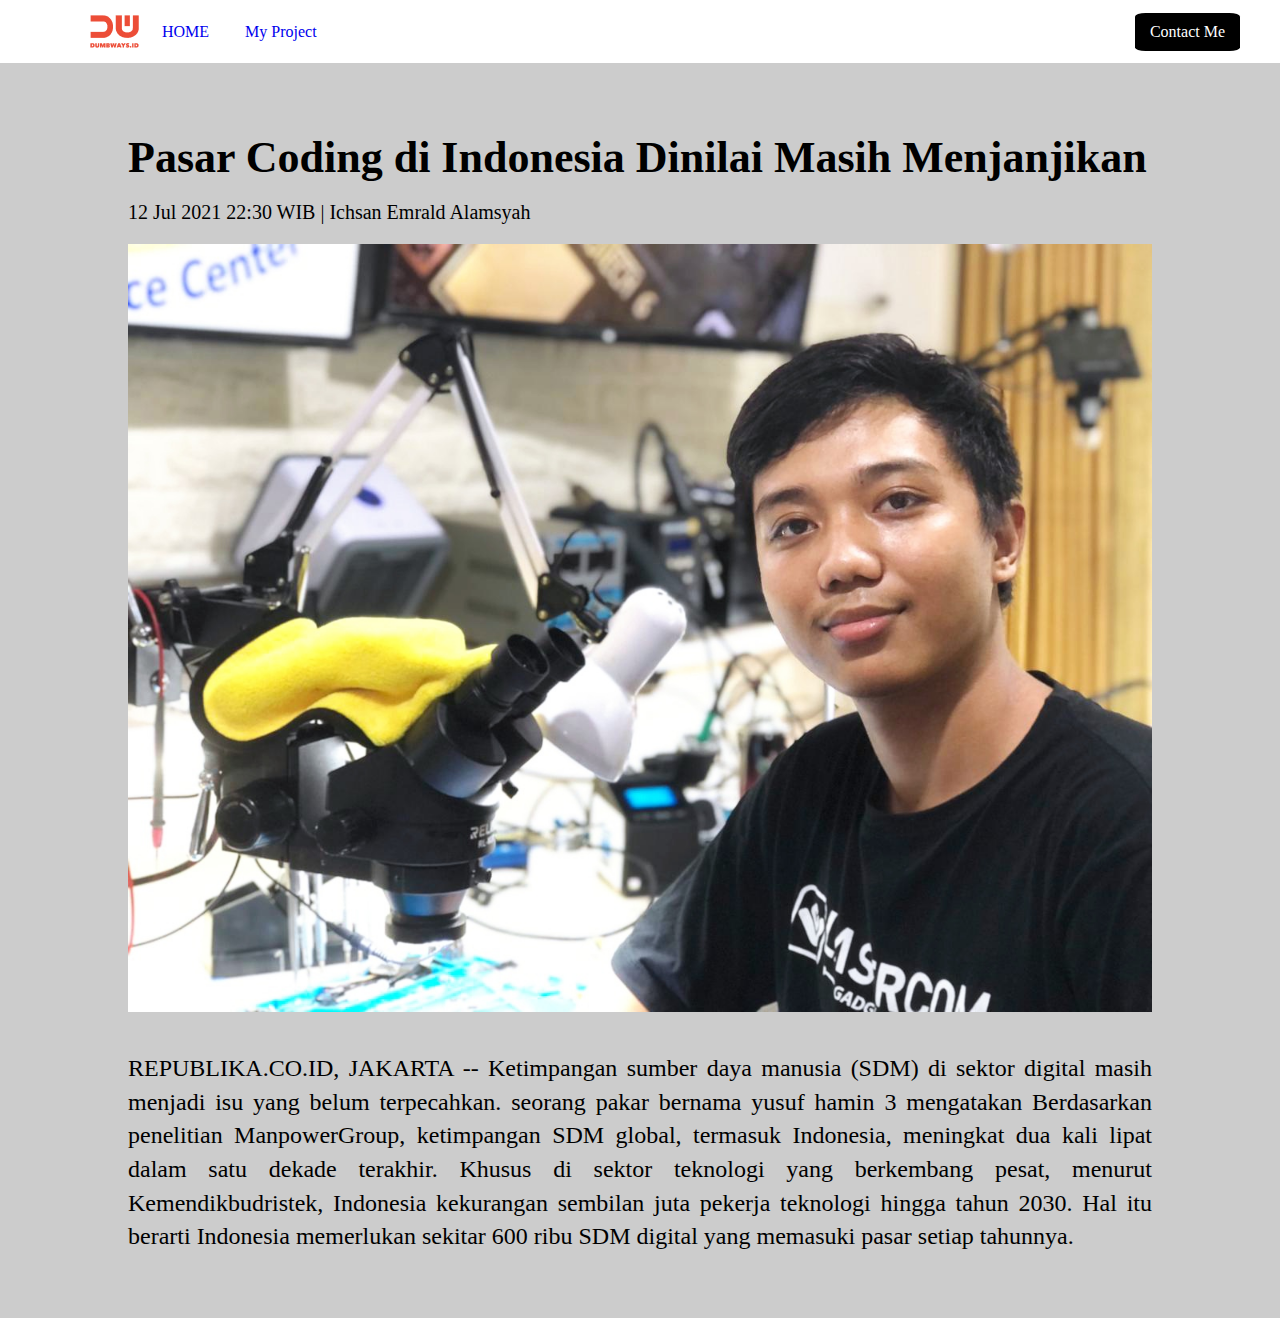
<file: blog-detail.html>
<html>
  <head>
    <title>Creating Blog Page - detail</title>
    <link rel="stylesheet" href="navbar.css">
    <link rel="stylesheet" href="blog-detail.css">
  </head>
  <body>
    <!-- nav -->
    <nav>
      <div class="nav-left">
        <ul>
          <img src="assets/logo.png">
          <li>
            <a href="index.html">HOME</a>
          </li>
        
          <li>
          <a href="blog.html">My Project</a>
          </li>
        </ul>
      </div>
  
      <div class="nav-right">
      <a href="Contact.html">Contact Me</a>
      
      </div>
    </nav>
    <!-- Blog -->
    <div class="blog-detail">
      <div class="blog-detail-container">
        <h1>Pasar Coding di Indonesia Dinilai Masih Menjanjikan</h1>
        <div class="author">12 Jul 2021 22:30 WIB | Ichsan Emrald Alamsyah</div>
        <img src="assets/3.jpg"/>
        <p>
          REPUBLIKA.CO.ID, JAKARTA -- Ketimpangan sumber daya manusia (SDM) di
          sektor digital masih menjadi isu yang belum terpecahkan. seorang pakar
          bernama yusuf hamin 3 mengatakan Berdasarkan penelitian ManpowerGroup, 
          ketimpangan SDM global, termasuk Indonesia,
          meningkat dua kali lipat dalam satu dekade terakhir. Khusus di sektor
          teknologi yang berkembang pesat, menurut Kemendikbudristek, Indonesia
          kekurangan sembilan juta pekerja teknologi hingga tahun 2030. Hal itu
          berarti Indonesia memerlukan sekitar 600 ribu SDM digital yang
          memasuki pasar setiap tahunnya.
        </p>
      </div>
    </div>
  </body>
</html>
</file>
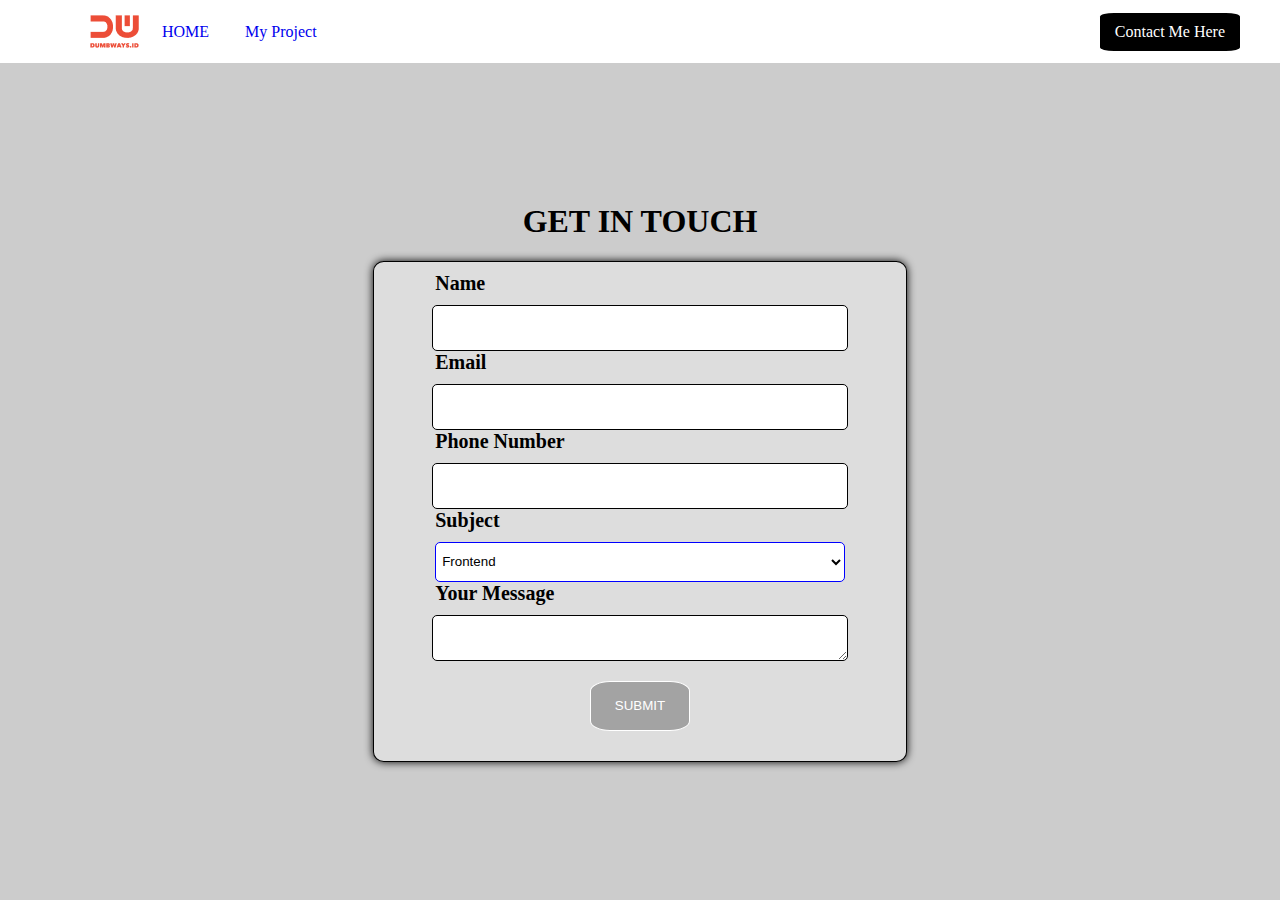
<file: Contact.html>
<!DOCTYPE html>
<html lang="en">
<head>
  <link rel="stylesheet" href="navbar.css">
  <link rel="stylesheet" href="home.css">
  <link rel="stylesheet" href="contact.css">
  <script src="https://cdn.jsdelivr.net/npm/jquery@3.2.1/dist/jquery.min.js"></script>
  <title>Contact</title>

</head>

<body>
    <nav>
      <div class="nav-left">
        <ul>
          <img src="assets/logo.png">
          <li>
            <a href="index.html">HOME</a>
          </li>
        
          <li>
          <a href="blog.html">My Project</a>
          </li>
        </ul>
      </div>

      <div class="nav-right">
        <a  href="Contact.html">Contact Me Here</a>
          
      </div>
    </nav>
  <div class="container1">
    <h1>GET IN TOUCH</h1>
    <form >
      
        <label for="Name">Name</label>
        <input type="text" id="input-name" >
    
        <label for="email">Email</label>
        <input type="email" id="input-email">
      
        <label for="Phone">Phone Number</label>
        <input type="tel"id="input-phone">

    
        <label for="input-subject">Subject</label>
        <select id="input-subject">
          <option >Frontend</option>
          <option >Backend</option>
          <option >Fullstack</option>
        </select>
      
        <label for="input-message">Your Message</label>
        <textarea id="input-message"></textarea>

        <button type="button" onclick="submitData()">SUBMIT</button>
        
    </form>
    
  </div>
  <script src="contact.js"></script>
</body>

</html>
</file>
<file: navbar.css>
body{
  margin: 0;
}
nav {
  background-color: white;
  display: flex;
  height: 7vh;
}
nav .nav-left {
  /* background-color: blue; */ 
  padding-left: 50px;
  display: flex;
  flex: 50%;
  align-items: center;

}

ul {
/* background-color: red; */
display: flex;
justify-content: center;
align-items: center;

}
nav .nav-left ul li{
  display: inline;
  padding: 3px;
 
}
nav .nav-left ul li a {
  /* background-color: blue; */
  display: inline;
  padding: 10px;
  margin-left: 10px;
  text-decoration: none;

}

nav .nav-right {
  /* background-color: rgb(206, 42, 42);  */
  flex: 50%;
  display: flex;
  align-items: center;
  justify-content:flex-end;
 
}
.nav-right a {
  background-color: black; 
  border: 1px;
  border-radius: 10%;
  text-decoration: none;
  color: white;
  padding: 10px 15px;
  margin-right: 40px;
}
</file>
<file: blog-detail.css>
/* Blog Form */
body{
  background-color: #cccccc;

}
.blog-form {
  padding: 50px 0;
  display: flex;
  justify-content: center;
}

.blog-form .form-container {
  width: 500px;

}

.blog-form .form-container h1 {
  text-align: center;
  margin-bottom: 40px;
}

.blog-form form label {
  font-size: 20px;
  font-weight: 400;
}

.blog-form form input,
textarea,
select {
  width: 100%;
  font-size: 20px;
  font-weight: 400;
  padding: 8px;
  margin-top: 5px;
  margin-bottom: 20px;
  background: #f4f3f3;
  border: 1px solid #c4c4c4;
  border-radius: 8px;
}

.blog-form form textarea {
  height: 250px;
}

.blog-form form .input-blog-image-group {
  width: 100%;
  font-size: 20px;
  font-weight: 400;
  padding: 8px;
  margin-top: 5px;
  margin-bottom: 20px;
  background: #f4f3f3;
  border: 1px solid #c4c4c4;
  border-radius: 8px;
  cursor: pointer;
}

.blog-form form .input-blog-image-group label p {
  font-size: 15px;
}

.blog-form form .input-blog-image-group label {
  cursor: pointer;
  display: flex;
  align-items: center;
  justify-content: space-between;
}

.blog-form form .button-group {
  text-align: right;
}

.blog-form form button {
  margin-top: 50px;
  padding: 8px 20px;
  font-size: 17px;
  background: #ec4d37;
  border-radius: 8px;
  border: none;
  color: #fff;
  cursor: pointer;
}

.blog hr {
  border: 1px solid #dbdbdb;
  width: 80%;
  margin-right: auto;
  margin-left: auto;
}

/* Blog list */
.blog .blog-list {
  margin-top: 80px;
  margin-bottom: 80px;
  display: flex;
  align-items: center;
  flex-direction: column;
}

.blog .blog-list .blog-list-item {
  width: 80%;
  padding: 15px;
  margin-bottom: 20px;
  border: 2px solid #dbdbdb;
  border-radius: 8px;
  display: flex;
}

.blog .blog-list .blog-list-item .blog-image {
  flex: 1;
}

.blog .blog-list .blog-list-item .blog-image img {
  width: 100%;
  height: 300px;
  object-fit: cover;
}

.blog .blog-list .blog-list-item .blog-content {
  padding-left: 20px;
  flex: 2;
}

.blog .blog-list .btn-group {
  text-align: right;
  margin-bottom: 20px;
}

.blog .blog-list .btn-group .btn-edit {
  padding: 5px 10px;
  border: 0;
  border-radius: 4px;
  background: #dbdbdb;
}

.blog .blog-list .btn-group .btn-post {
  padding: 5px 10px;
  border: 0;
  border-radius: 4px;
  background: #ec4d37;
  color: #fff;
}

.blog .blog-list h1 a {
  text-decoration: none;
  color: #000000;
}

.blog .blog-list .detail-blog-content {
  font-weight: 300;
  font-size: 12px;
  line-height: 20px;
}

.blog .blog-list .blog-list-item p {
  margin-top: 20px;
  font-weight: normal;
  font-size: 14px;
  line-height: 20px;
  text-align: justify;
}

/* Blog Detail */
.blog-detail {
  display: flex;
  justify-content: center;
}

.blog-detail-container {
  width: 80%;
  margin: 40px 0;
}

.blog-detail-container img {
  width: 100%;
}

.blog-detail-container h1 {
  font-style: normal;
  font-weight: 800;
  font-size: 44px;
  line-height: 120%;
  margin-bottom: 15px;
}

.blog-detail-container .author {
  font-weight: 100;
  font-size: 20px;
  line-height: 120%;
  margin-bottom: 20px;
}

.blog-detail-container p {
  margin-top: 40px;
  font-style: normal;
  font-weight: normal;
  font-size: 24px;
  line-height: 140%;
  text-align: justify;
}
</file>
<file: home.css>
.container{
  /* background-color: blue; */
  
  display: flex;
  height: 93vh;
  justify-content: center;
  align-items: center;
  background-color: #cccccc;
 
}
/* landing page 2 */
.page-profil{
  border: 1px solid rgb(0, 0, 0);
  box-shadow: 0 0 30px black;
  background-color: white;
  border-radius: 5px ;
  display: flex;
  margin: 100px;
  padding: 20px;  

}
/* gambar,font */
.card {
  box-shadow: 0 0 10px rgb(0, 0, 0);
  border: 1px solid grey;
  border-radius: 7px ;
  margin: 20px;
  display: flex;
  flex-direction: column;
  justify-content: center;
  align-items: center;
  text-align: center;;
  position: relative;
}
.profil-right {
  /* border: 1px solid black; */
 flex : 30%;
}
.card >h3 {
  font-size: 30px;

}
/* text, */
.profil-left {
  
  background-color: dddddd;
  flex: 70%;
  display: flex;
  flex-direction: column;
  justify-content: center;
  align-items: center;

}
.profil {
  /* border: 1px solid black; */
  width: 90%;
 
}
.page1{
  /* border: 1px solid black; */
  position: relative;
  width: 100%;
  display: flex;
  flex-direction: column;
  align-items: center;
  justify-content: center;
}

.gambar-1{
  width: 100%;
  text-decoration: none;
}

.mail-cv{
  /* border: 1px solid black; */
  width: 70%;
  display: flex;
  text-align: center;
 
}



.mail-cv a {
  /* background-color: black;  */
  /* border: 1px; */
  /* border-radius: 10%; */
  text-decoration: none;
  /* color: white; */
  padding: 7px 5px 0px 5px;
  margin-left: 75px ;
}
.icon {
    width: 35px;
}
.contact1 {
  background-color: black; 
  border: 1px;
  height: 30px;
  border-radius: 20%;
  text-decoration: none;
  color: white;
}

.social-media {
  /* border: 1px solid black; */

  list-style-type: none;
  width: 50%;
  margin-top: 10px;
  font-size: 30px;
  display: flex;
  justify-content: space-evenly;
  padding: 0;
}
.social-media >li{
  text-decoration: none;
  margin: 0 auto;
}

.social-media :hover {
  opacity: 300ms;
   box-shadow: 0 0 10px  rgb(211, 211, 211);
}
</file>
<file: contact.css>
.container1{
  background-color :#cccccc;
  height: 93vh;
  display: flex;
  flex-direction: column;
  justify-content: center;
  align-items: center;
}

form {
  
background-color: #dddddd ;
border: 1px solid black;
border-radius: 2%;
box-shadow: 0 0 9px black;
margin-bottom: 20px;
padding: 10px;
display: flex;
flex-direction: column;
align-items: center;
justify-content: center;
width: 40vw;

  /* width: 50vw; */
}

form label {
  width: 80%;
  font-weight: bold;
  font-size: 20px;

}

form input , textarea ,select{

  border: 1px solid black;
  background-color: white;
  padding: 10px;
  font-size: 18x;
  position: relative;
  display: block;
  width: 80%;
  height: 40px;
  margin-top: 10px;
  border-radius: 5px;
  padding: 2px;
}
form select{
  border: 1px solid blue;
}

form button {
  background-color: rgb(163, 163, 163);
  border: 1px solid rgb(255, 255, 255);
  border-radius: 20%;
  display: block;
  color: white;
  margin: 20px;
  height: 50px;
  width: 100px;
}
form button:hover {
  opacity: 300ms;
  box-shadow: 0 0 10px  rgb(255, 255, 255);
 }

#input-subject{

  width: 80%;
  height: 40px;
}
</file>
